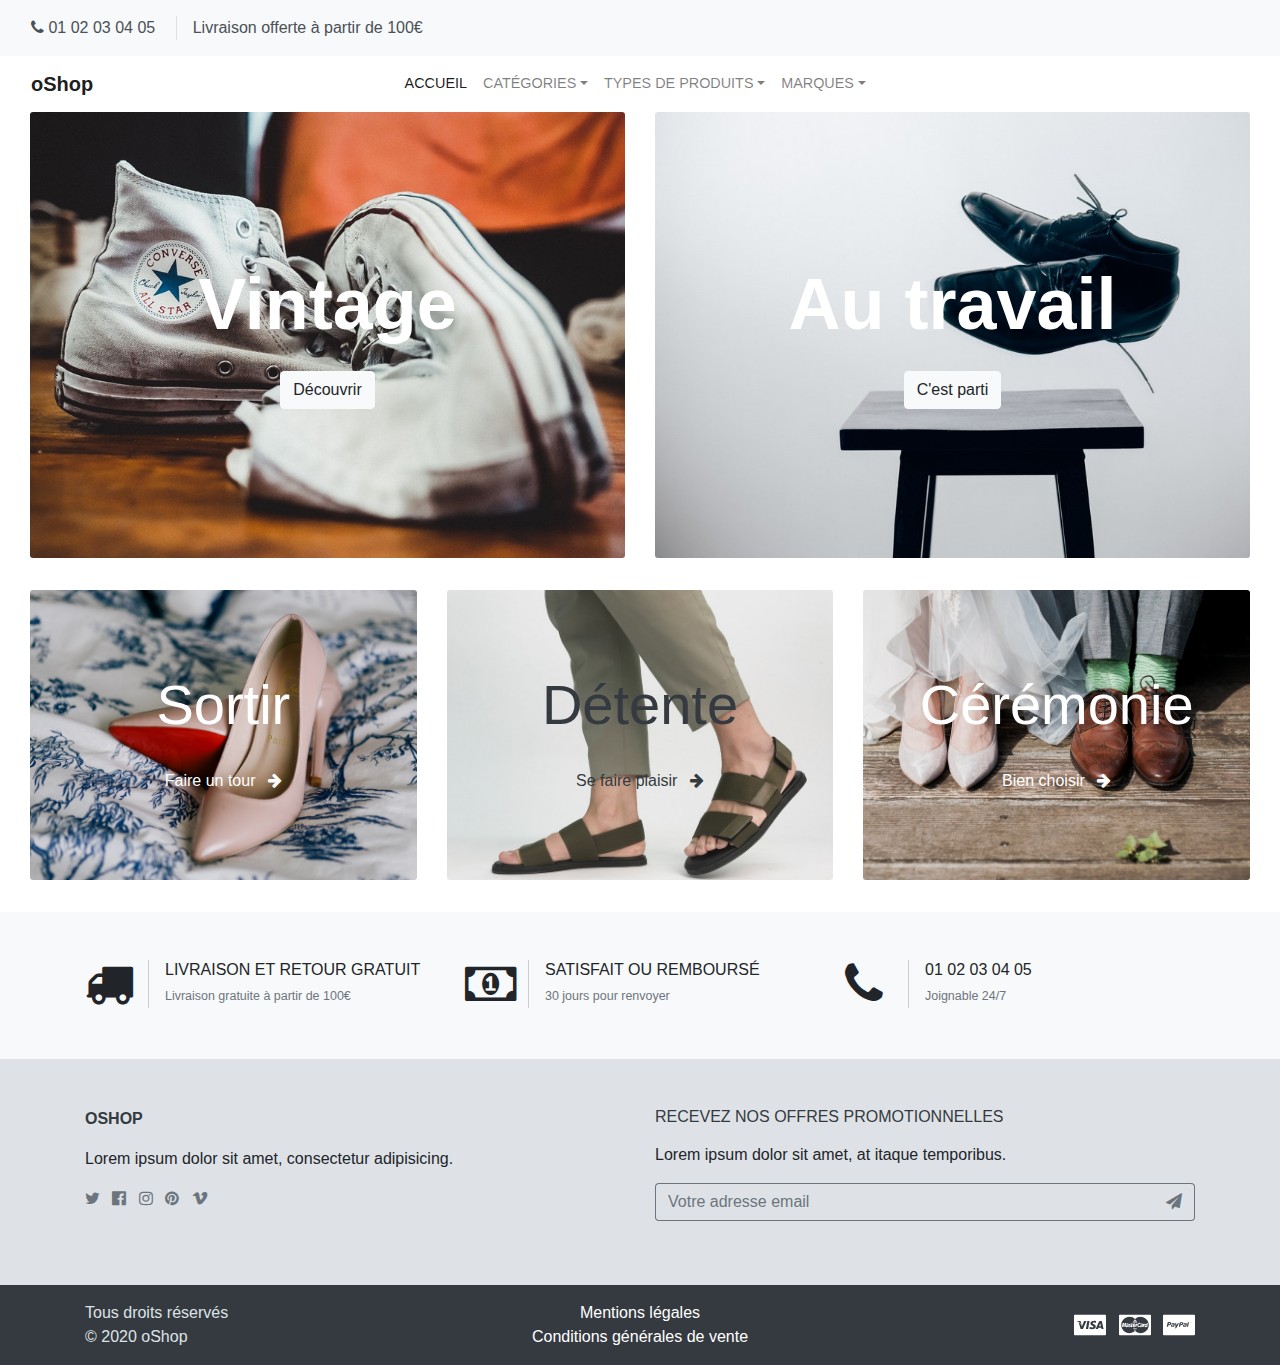
<file: docs/html-css/index.html>
<!DOCTYPE html>
<html lang="fr">

<head>
  <meta charset="UTF-8">
  <meta name="viewport" content="width=device-width, initial-scale=1, shrink-to-fit=no">
  <link rel="stylesheet" href="css/bootstrap.min.css">
  <link rel="stylesheet" href="css/font-awesome.min.css">
  <link rel="stylesheet" href="css/styles.css">
  <title>oShop</title>
</head>

<body>
  <header>
    <div class="top-bar">
      <div class="container-fluid">
        <div class="row d-flex align-items-center">
          <div class="col-sm-7 d-none d-sm-block">
            <ul class="list-inline mb-0">
              <li class="list-inline-item pr-3 mr-0">
                <i class="fa fa-phone"></i> 01 02 03 04 05
              </li>
              <li class="list-inline-item px-3 border-left d-none d-lg-inline-block">Livraison offerte à partir de 100€</li>
            </ul>
          </div>
        </div>
      </div>
    </div>

    <nav class="navbar navbar-expand-lg navbar-sticky navbar-airy navbar-light">
      <div class="container-fluid">
        <!-- Navbar Header  -->
        <a href="index.html" class="navbar-brand">oShop</a>
        <button type="button" data-toggle="collapse" data-target="#navbarCollapse" aria-controls="navbarCollapse"
          aria-expanded="false" aria-label="Toggle navigation" class="navbar-toggler navbar-toggler-right"><i class="fa fa-bars"></i></button>
        <!-- Navbar Collapse -->
        <div id="navbarCollapse" class="collapse navbar-collapse">
          <ul class="navbar-nav mx-auto">
            <li class="nav-item">
              <a href="index.html" class="nav-link active">Accueil</a>
            </li>
            <li class="nav-item">
              <div class="dropdown">
                <a class="nav-link dropdown-toggle" href="#" data-toggle="dropdown">Catégories</a>
                <div class="dropdown-menu" aria-labelledby="dropdownMenuLink">
                  <a class="dropdown-item" href="products_list.html">Au travail</a>
                  <a class="dropdown-item" href="products_list.html">Cérémonie</a>
                  <a class="dropdown-item" href="products_list.html">Détente</a>
                  <a class="dropdown-item" href="products_list.html">Piscine et bains</a>
                  <a class="dropdown-item" href="products_list.html">Sortir</a>
                  <a class="dropdown-item" href="products_list.html">Sport</a>
                  <a class="dropdown-item" href="products_list.html">Vintage</a>
                </div>
              </div>
            </li>
            <li class="nav-item">
              <div class="dropdown">
                <a class="nav-link dropdown-toggle" href="#" data-toggle="dropdown">Types de produits</a>
                <div class="dropdown-menu" aria-labelledby="dropdownMenuLink">
                  <a class="dropdown-item" href="products_list.html">Chaussons</a>
                  <a class="dropdown-item" href="products_list.html">Chaussures de sport</a>
                  <a class="dropdown-item" href="products_list.html">Chaussures de ville</a>
                  <a class="dropdown-item" href="products_list.html">Chaussures ouvertes</a>
                  <a class="dropdown-item" href="products_list.html">Pantoufles</a>
                  <a class="dropdown-item" href="products_list.html">Talons</a>
                </div>
              </div>
            </li>
            <li class="nav-item">
              <div class="dropdown">
                <a class="nav-link dropdown-toggle" href="#" data-toggle="dropdown">Marques</a>
                <div class="dropdown-menu" aria-labelledby="dropdownMenuLink">
                  <a class="dropdown-item" href="products_list.html">BOOTstrap</a>
                  <a class="dropdown-item" href="products_list.html">O'shoes</a>
                  <a class="dropdown-item" href="products_list.html">oCirage</a>
                  <a class="dropdown-item" href="products_list.html">oPompes</a>
                  <a class="dropdown-item" href="products_list.html">Pattes d'eph</a>
                  <a class="dropdown-item" href="products_list.html">PHPieds</a>
                </div>
              </div>
            </li>
          </ul>
        </div>
      </div>
    </nav>
  </header>

  <section>
    <div class="container-fluid">
      <div class="row mx-0">
        <div class="col-md-6">
          <div class="card border-0 text-white text-center"><img src="images/categ5.jpeg"
              alt="Card image" class="card-img">
            <div class="card-img-overlay d-flex align-items-center">
              <div class="w-100 py-3">
                <h2 class="display-3 font-weight-bold mb-4">Vintage</h2><a href="products_list.html" class="btn btn-light">Découvrir</a>
              </div>
            </div>
          </div>
        </div>
        <div class="col-md-6">
          <div class="card border-0 text-white text-center"><img src="images/categ2.jpeg"
              alt="Card image" class="card-img">
            <div class="card-img-overlay d-flex align-items-center">
              <div class="w-100 py-3">
                <h2 class="display-3 font-weight-bold mb-4">Au travail</h2><a href="products_list.html" class="btn btn-light">C'est parti</a>
              </div>
            </div>
          </div>
        </div>
      </div>
      <div class="row mx-0">
          
        <div class="col-lg-4">
          <div class="card border-0 text-center text-white"><img src="images/categ4.jpeg"
              alt="Card image" class="card-img">
            <div class="card-img-overlay d-flex align-items-center">
              <div class="w-100">
                <h2 class="display-4 mb-4">Sortir</h2><a href="products_list.html" class="btn btn-link text-white">Faire un tour
                  <i class="fa-arrow-right fa ml-2"></i></a>
              </div>
            </div>
          </div>
        </div>
        <div class="col-lg-4">
            <div class="card border-0 text-center text-dark">
              <img src="images/categ1.jpeg"
                alt="Card image" class="card-img">
              <div class="card-img-overlay d-flex align-items-center">
                <div class="w-100">
                  <h2 class="display-4 mb-4">Détente</h2>
                  <a href="products_list.html" class="btn btn-link text-dark">Se faire plaisir
                    <i class="fa-arrow-right fa ml-2"></i>
                  </a>
                </div>
              </div>
            </div>
          </div>
        <div class="col-lg-4">
          <div class="card border-0 text-center text-white"><img src="images/categ3.jpeg"
              alt="Card image" class="card-img">
            <div class="card-img-overlay d-flex align-items-center">
              <div class="w-100">
                <h2 class="display-4 mb-4">Cérémonie</h2><a href="products_list.html" class="btn btn-link text-white">Bien choisir <i class="fa-arrow-right fa ml-2"></i></a>
              </div>
            </div>
          </div>
        </div>
        
      </div>
    </div>
  </section>

  <footer class="main-footer">
    <!-- Services block-->
    <div id="footer-services" class="py-5">
      <div class="container">
        <div class="row">
          <div class="col-lg-4 service-column">
            <i class="fa fa-truck"></i>
            <div class="service-text">
              <h6 class="text-uppercase">Livraison et retour gratuit</h6>
              <p class="text-muted font-weight-light text-sm mb-0">Livraison gratuite à partir de 100€</p>
            </div>
          </div>
          <div class="col-lg-4 service-column">
            <i class="fa fa-money"></i>
            <div class="service-text">
              <h6 class="text-uppercase">Satisfait ou remboursé</h6>
              <p class="text-muted font-weight-light text-sm mb-0">30 jours pour renvoyer</p>
            </div>
          </div>
          <div class="col-lg-4 service-column">
            <i class="fa fa-phone"></i>
            <div class="service-text">
              <h6 class="text-uppercase">01 02 03 04 05</h6>
              <p class="text-muted font-weight-light text-sm mb-0">Joignable 24/7</p>
            </div>
          </div>
        </div>
      </div>
    </div>
    <!-- Main block - menus, subscribe form-->
    <div id="footer-menu" class="py-5">
      <div class="container">
        <div class="row">
          <div class="col-lg-6 mb-5 mb-lg-0">
            <div class="font-weight-bold text-uppercase text-lg text-dark mb-3">oShop</div>
            <p>Lorem ipsum dolor sit amet, consectetur adipisicing.</p>
            <ul class="list-inline">
              <li class="list-inline-item">
                <a href="#" target="_blank" title="twitter" class="text-muted text-hover-primary">
                  <i class="fa fa-twitter">
                  </i>
                </a>
              </li>
              <li class="list-inline-item">
                <a href="#" target="_blank" title="facebook" class="text-muted text-hover-primary">
                  <i class="fa fa-facebook-official">
                  </i>
                </a>
              </li>
              <li class="list-inline-item">
                <a href="#" target="_blank" title="instagram" class="text-muted text-hover-primary">
                  <i class="fa fa-instagram">
                  </i>
                </a>
              </li>
              <li class="list-inline-item">
                <a href="#" target="_blank" title="pinterest" class="text-muted text-hover-primary">
                  <i class="fa fa-pinterest">
                  </i>
                </a>
              </li>
              <li class="list-inline-item">
                <a href="#" target="_blank" title="vimeo" class="text-muted text-hover-primary">
                  <i class="fa fa-vimeo">
                  </i>
                </a>
              </li>
            </ul>
          </div>
          <div class="col-lg-6">
            <h6 class="text-uppercase text-dark mb-3">Recevez nos offres promotionnelles</h6>
            <p class="mb-3"> Lorem ipsum dolor sit amet, at itaque temporibus.</p>
            <form action="#" id="newsletter-form">
              <div class="input-group mb-3">
                <input type="email" placeholder="Votre adresse email" class="form-control bg-transparent border-secondary border-right-0">
                <div class="input-group-append">
                  <button type="submit" class="btn btn-outline-secondary border-left-0"><i class="fa fa-paper-plane"></i></button>
                </div>
              </div>
            </form>
          </div>
        </div>
      </div>
    </div>
    <!-- Copyright section of the footer-->
    <div id="footer-copyright" class="py-3">
      <div class="container">
        <div class="row align-items-center">
          <div class="col-md-3 text-center text-md-left">
            <p class="mb-md-0">Tous droits réservés<br>© 2020 oShop</p>
          </div>
          <div class="col-md-6 text-center">
            <p class="mb-md-0"><a class="text-white" href="#">Mentions légales</a><br><a class="text-white" href="#">Conditions générales de vente</a></p>
          </div>
         
          <div class="col-md-3">
            <ul class="list-inline mb-0 mt-2 mt-md-0 text-center text-md-right">
              <li class="list-inline-item">
                <img src="images/visa.svg" alt="..." class="payment-icon">
              </li>
              <li class="list-inline-item">
                <img src="images/mastercard.svg" alt="..." class="payment-icon">
              </li>
              <li class="list-inline-item">
                <img src="images/paypal.svg" alt="..." class="payment-icon">
              </li>
            </ul>
          </div>
        </div>
      </div>
    </div>
  </footer>

  <!-- JS -->
  <script src="js/jquery.min.js"></script>
  <script src="js/popper.min.js"></script>
  <script src="js/bootstrap.min.js"></script>
  <script src="js/app.js"></script>
</body>

</html>
</file>
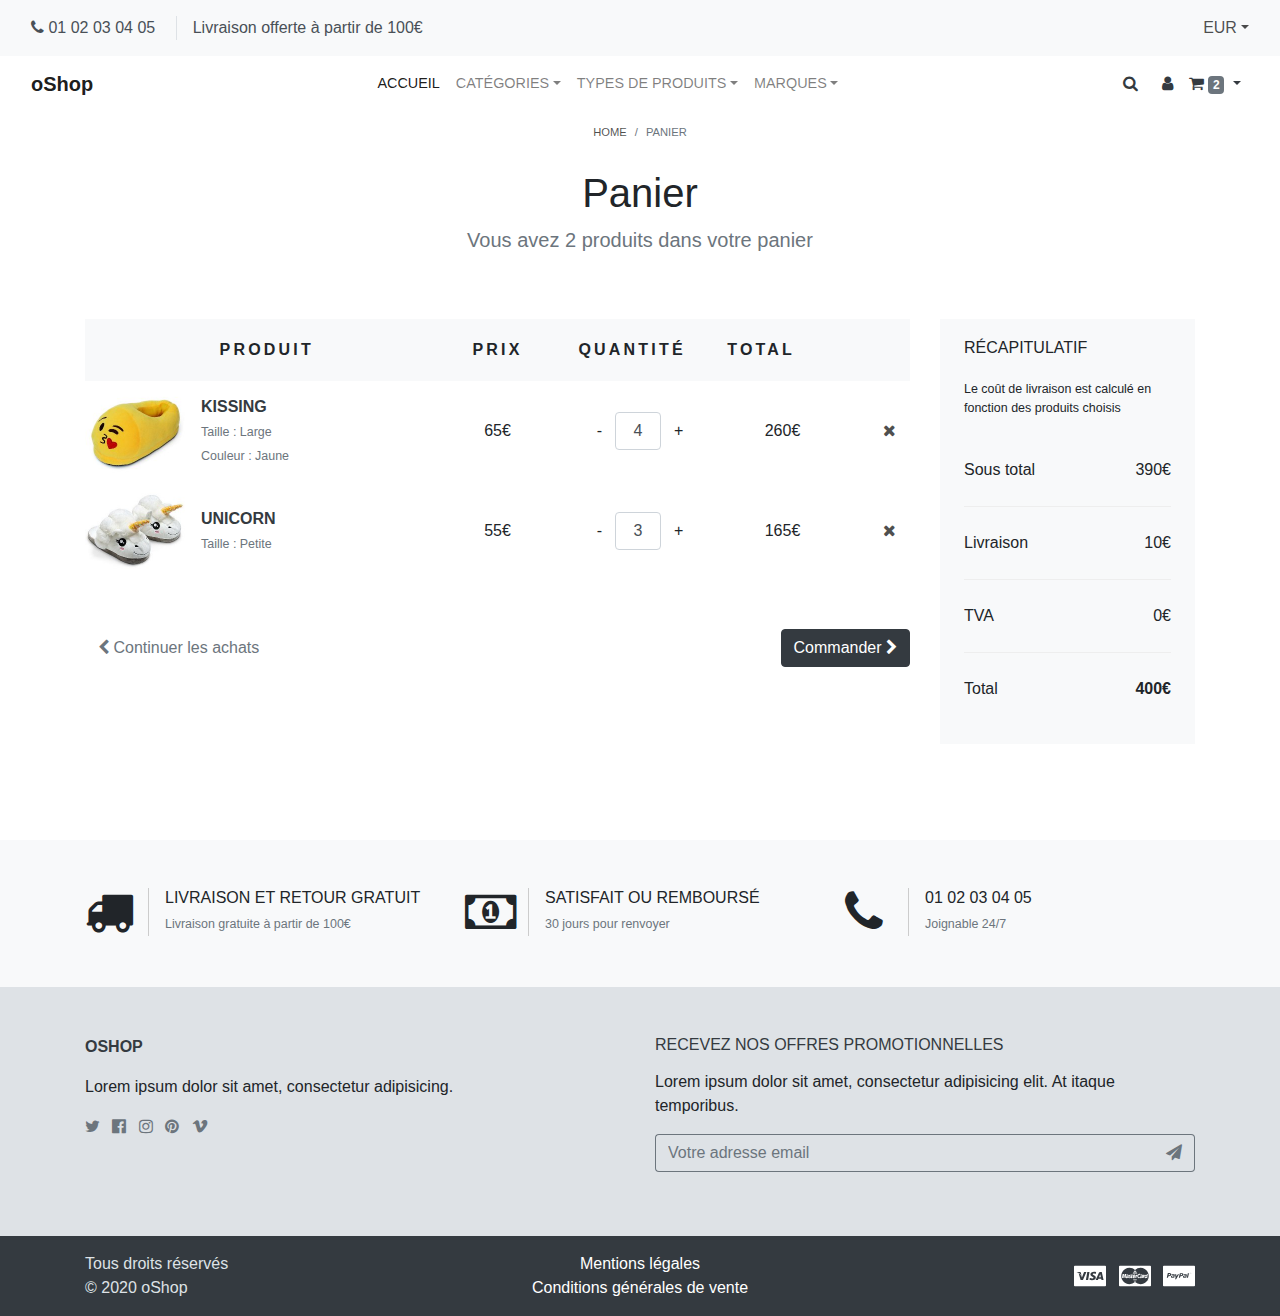
<file: docs/html-css/cart.html>
<!DOCTYPE html>
<html lang="fr">

<head>
  <meta charset="UTF-8">
  <meta name="viewport" content="width=device-width, initial-scale=1, shrink-to-fit=no">
  <link rel="stylesheet" href="css/bootstrap.min.css">
  <link rel="stylesheet" href="css/font-awesome.min.css">
  <link rel="stylesheet" href="css/styles.css">
  <title>oShop</title>
</head>

<body>
  <header>
    <div class="top-bar">
      <div class="container-fluid">
        <div class="row d-flex align-items-center">
          <div class="col-sm-7 d-none d-sm-block">
            <ul class="list-inline mb-0">
              <li class="list-inline-item pr-3 mr-0">
                <i class="fa fa-phone"></i> 01 02 03 04 05
              </li>
              <li class="list-inline-item px-3 border-left d-none d-lg-inline-block">Livraison offerte à partir de 100€</li>
            </ul>
          </div>
          <div class="col-sm-5 d-flex justify-content-end">
            <!-- Currency Dropdown-->
            <div class="dropdown pl-3 ml-0">
              <a id="currencyDropdown" href="#" data-toggle="dropdown" aria-haspopup="true" aria-expanded="false" class="dropdown-toggle topbar-link">EUR</a>
              <div aria-labelledby="currencyDropdown" class="dropdown-menu dropdown-menu-right">
                <a href="#" class="dropdown-item text-sm">USD</a>
                <a href="#" class="dropdown-item text-sm">GBP</a>
              </div>
            </div>
          </div>
        </div>
      </div>
    </div>

    <nav class="navbar navbar-cart navbar-expand-lg navbar-sticky navbar-airy navbar-light">
      <div class="container-fluid">
        <!-- Navbar Header  -->
        <a href="index.html" class="navbar-brand">oShop</a>
        <button type="button" data-toggle="collapse" data-target="#navbarCollapse" aria-controls="navbarCollapse"
          aria-expanded="false" aria-label="Toggle navigation" class="navbar-toggler navbar-toggler-right"><i class="fa fa-bars"></i></button>
        <!-- Navbar Collapse -->
        <div id="navbarCollapse" class="collapse navbar-collapse">
          <ul class="navbar-nav mx-auto">
            <li class="nav-item">
              <a href="index.html" class="nav-link active">Accueil</a>
            </li>
            <li class="nav-item">
              <div class="dropdown">
                <a class="nav-link dropdown-toggle" href="#" data-toggle="dropdown">Catégories</a>
                <div class="dropdown-menu" aria-labelledby="dropdownMenuLink">
                  <a class="dropdown-item" href="products_list.html">Au travail</a>
                  <a class="dropdown-item" href="products_list.html">Cérémonie</a>
                  <a class="dropdown-item" href="products_list.html">Détente</a>
                  <a class="dropdown-item" href="products_list.html">Piscine et bains</a>
                  <a class="dropdown-item" href="products_list.html">Sortir</a>
                  <a class="dropdown-item" href="products_list.html">Sport</a>
                  <a class="dropdown-item" href="products_list.html">Vintage</a>
                </div>
              </div>
            </li>
            <li class="nav-item">
              <div class="dropdown">
                <a class="nav-link dropdown-toggle" href="#" data-toggle="dropdown">Types de produits</a>
                <div class="dropdown-menu" aria-labelledby="dropdownMenuLink">
                  <a class="dropdown-item" href="products_list.html">Chaussons</a>
                  <a class="dropdown-item" href="products_list.html">Chaussures de sport</a>
                  <a class="dropdown-item" href="products_list.html">Chaussures de ville</a>
                  <a class="dropdown-item" href="products_list.html">Chaussures ouvertes</a>
                  <a class="dropdown-item" href="products_list.html">Pantoufles</a>
                  <a class="dropdown-item" href="products_list.html">Talons</a>
                </div>
              </div>
            </li>
            <li class="nav-item">
              <div class="dropdown">
                <a class="nav-link dropdown-toggle" href="#" data-toggle="dropdown">Marques</a>
                <div class="dropdown-menu" aria-labelledby="dropdownMenuLink">
                  <a class="dropdown-item" href="products_list.html">BOOTstrap</a>
                  <a class="dropdown-item" href="products_list.html">O'shoes</a>
                  <a class="dropdown-item" href="products_list.html">oCirage</a>
                  <a class="dropdown-item" href="products_list.html">oPompes</a>
                  <a class="dropdown-item" href="products_list.html">Pattes d'eph</a>
                  <a class="dropdown-item" href="products_list.html">PHPieds</a>
                </div>
              </div>
            </li>
          </ul>
          <div class="d-flex align-items-center justify-content-between justify-content-lg-end mt-1 mb-2 my-lg-0">
            <!-- Search Button-->
            <div class="nav-item navbar-icon-link">
              <a href="#" class="navbar-icon-link"><i class="fa fa-search"></i></a>
            </div>
            <!-- User Not Logged - link to login page-->
            <div class="nav-item">
              <a href="#" class="navbar-icon-link"><i class="fa fa-user"></i></a>
            </div>
            <!-- Cart Dropdown-->
            <div class="nav-item dropdown">
              <a href="cart.html" class="navbar-icon-link d-lg-none">
                  <span class="badge badge-secondary">New</span>
              </a>
              <div class="d-none d-lg-block">
                <a id="cartdetails" data-toggle="dropdown" aria-haspopup="true"
                aria-expanded="false" href="cart.html" class="navbar-icon-link dropdown-toggle">
                <i class="fa fa-shopping-cart"></i>
                <span class="badge badge-secondary">2</span>
                </a>
                <div aria-labelledby="cartdetails" class="dropdown-menu dropdown-menu-right p-4">
                  <div class="navbar-cart-product-wrapper">
                    <!-- cart item-->
                    <div class="navbar-cart-product">
                        
                        <div class="w-100">
                          
                          <div> <a href="detail.html" class="navbar-cart-product-link">Retro socks</a><small
                              class="d-block text-muted">Quantité : 1 </small><strong class="d-block text-sm">45 €
                            </strong></div>
                      </div>
                    </div>
                    <div class="navbar-cart-product">
                        
                        <div class="w-100">
                          
                          <div> <a href="detail.html" class="navbar-cart-product-link">Dillinger</a><small
                              class="d-block text-muted">Quantité : 1 </small><strong class="d-block text-sm">30 €
                            </strong></div>
                      </div>
                    </div>
                    
                    <!-- total price-->
                    <div class="navbar-cart-total"><span class="text-uppercase text-muted">Total</span><strong class="text-uppercase">75 €</strong></div>
                    <!-- buttons-->
                    <div class="d-flex justify-content-between">
                      <a href="cart.html" class="btn btn-link text-dark mr-3">Voir le panier <i class="fa-arrow-right fa"></i></a>
                      <a href="#" class="btn btn-outline-dark">Commander</a>
                    </div>
                  </div>
                </div>
              </div>
            </div>
          </div>
        </div>
      </div>
    </nav>
  </header>
  <section class="hero">
      <div class="container">
        <!-- Breadcrumbs -->
        <ol class="breadcrumb justify-content-center">
          <li class="breadcrumb-item"><a href="index.html">Home</a></li>
          <li class="breadcrumb-item active">Panier</li>
        </ol>
        <!-- Hero Content-->
        <div class="hero-content pb-5 text-center">
          <h1 class="hero-heading">Panier</h1>
          <div class="row">   
            <div class="col-xl-8 offset-xl-2"><p class="lead text-muted">Vous avez 2 produits dans votre panier</p></div>
          </div>
        </div>
      </div>
    </section>
  <section>
      <div class="container">
        <div class="row mb-5"> 
          <div class="col-lg-9">
            <div class="cart">
              <div class="cart-wrapper">
                <div class="cart-header text-center">
                  <div class="row">
                    <div class="col-5">Produit</div>
                    <div class="col-2">Prix</div>
                    <div class="col-2">Quantité</div>
                    <div class="col-2">Total</div>
                    <div class="col-1"></div>
                  </div>
                </div>
                <div class="cart-body">
                  <!-- Product-->
                  <div class="cart-item">
                    <div class="row d-flex align-items-center text-center">
                      <div class="col-5">
                        <div class="d-flex align-items-center"><a href="detail.html"><img src="images/produits/1-kiss_tn.jpg" alt="..." class="cart-item-img"></a>
                          <div class="cart-title text-left"><a href="detail.html" class="text-uppercase text-dark"><strong>Kissing</strong></a><br><span class="text-muted text-sm">Taille : Large</span><br>
                            <span class="text-muted text-sm">Couleur : Jaune</span>
                          </div>
                        </div>
                      </div>
                      <div class="col-2">65€</div>
                      <div class="col-2">
                        <div class="d-flex align-items-center">
                          <div class="btn btn-items btn-items-decrease">-</div>
                          <input value="4" class="form-control text-center input-items" type="text">
                          <div class="btn btn-items btn-items-increase">+</div>
                        </div>
                      </div>
                      <div class="col-2 text-center">260€</div>
                      <div class="col-1 text-center"><a href="#" class="cart-remove"> <i class="fa fa-times"></i></a></div>
                    </div>
                  </div>
                  <!-- Product-->
                  <div class="cart-item">
                    <div class="row d-flex align-items-center text-center">
                      <div class="col-5">
                        <div class="d-flex align-items-center"><a href="detail.html"><img src="images/produits/13-unicorn_tn.jpg" alt="..." class="cart-item-img"></a>
                          <div class="cart-title text-left"><a href="detail.html" class="text-uppercase text-dark"><strong>Unicorn</strong></a><br><span class="text-muted text-sm">Taille : Petite</span>
                          </div>
                        </div>
                      </div>
                      <div class="col-2">55€</div>
                      <div class="col-2">
                        <div class="d-flex align-items-center">
                          <div class="btn btn-items btn-items-decrease">-</div>
                          <input value="3" class="form-control text-center input-items" type="text">
                          <div class="btn btn-items btn-items-increase">+</div>
                        </div>
                      </div>
                      <div class="col-2 text-center">165€</div>
                      <div class="col-1 text-center"><a href="#" class="cart-remove"> <i class="fa fa-times"></i></a></div>
                    </div>
                  </div>
                </div>
              </div>
            </div>
            <div class="my-5 d-flex justify-content-between flex-column flex-lg-row"><a href="products_list.html" class="btn btn-link text-muted"><i class="fa fa-chevron-left"></i> Continuer les achats</a><a href="checkout1.html" class="btn btn-dark">Commander <i class="fa fa-chevron-right"></i>                                                     </a></div>
          </div>
          <div class="col-lg-3">
            <div class="block mb-5">
              <div class="block-header">
                <h6 class="text-uppercase mb-0">Récapitulatif</h6>
              </div>
              <div class="block-body bg-light pt-1">
                <p class="text-sm">Le coût de livraison est calculé en fonction des produits choisis</p>
                <ul class="order-summary mb-0 list-unstyled">
                  <li class="order-summary-item"><span>Sous total</span><span>390€</span></li>
                  <li class="order-summary-item"><span>Livraison</span><span>10€</span></li>
                  <li class="order-summary-item"><span>TVA</span><span>0€</span></li>
                  <li class="order-summary-item border-0"><span>Total</span><strong class="order-summary-total">400€</strong></li>
                </ul>
              </div>
            </div>
          </div>
        </div>
      </div>
    </section>

  <footer class="main-footer">
    <!-- Services block-->
    <div id="footer-services" class="py-5">
      <div class="container">
        <div class="row">
          <div class="col-lg-4 service-column">
            <i class="fa fa-truck"></i>
            <div class="service-text">
              <h6 class="text-uppercase">Livraison et retour gratuit</h6>
              <p class="text-muted font-weight-light text-sm mb-0">Livraison gratuite à partir de 100€</p>
            </div>
          </div>
          <div class="col-lg-4 service-column">
            <i class="fa fa-money"></i>
            <div class="service-text">
              <h6 class="text-uppercase">Satisfait ou remboursé</h6>
              <p class="text-muted font-weight-light text-sm mb-0">30 jours pour renvoyer</p>
            </div>
          </div>
          <div class="col-lg-4 service-column">
            <i class="fa fa-phone"></i>
            <div class="service-text">
              <h6 class="text-uppercase">01 02 03 04 05</h6>
              <p class="text-muted font-weight-light text-sm mb-0">Joignable 24/7</p>
            </div>
          </div>
        </div>
      </div>
    </div>
    <!-- Main block - menus, subscribe form-->
    <div id="footer-menu" class="py-5">
      <div class="container">
        <div class="row">
          <div class="col-lg-6 mb-5 mb-lg-0">
            <div class="font-weight-bold text-uppercase text-lg text-dark mb-3">oShop</div>
            <p>Lorem ipsum dolor sit amet, consectetur adipisicing.</p>
            <ul class="list-inline">
              <li class="list-inline-item">
                <a href="#" target="_blank" title="twitter" class="text-muted text-hover-primary">
                  <i class="fa fa-twitter">
                  </i>
                </a>
              </li>
              <li class="list-inline-item">
                <a href="#" target="_blank" title="facebook" class="text-muted text-hover-primary">
                  <i class="fa fa-facebook-official">
                  </i>
                </a>
              </li>
              <li class="list-inline-item">
                <a href="#" target="_blank" title="instagram" class="text-muted text-hover-primary">
                  <i class="fa fa-instagram">
                  </i>
                </a>
              </li>
              <li class="list-inline-item">
                <a href="#" target="_blank" title="pinterest" class="text-muted text-hover-primary">
                  <i class="fa fa-pinterest">
                  </i>
                </a>
              </li>
              <li class="list-inline-item">
                <a href="#" target="_blank" title="vimeo" class="text-muted text-hover-primary">
                  <i class="fa fa-vimeo">
                  </i>
                </a>
              </li>
            </ul>
          </div>
          <div class="col-lg-6">
            <h6 class="text-uppercase text-dark mb-3">Recevez nos offres promotionnelles</h6>
            <p class="mb-3"> Lorem ipsum dolor sit amet, consectetur adipisicing elit. At itaque temporibus.</p>
            <form action="#" id="newsletter-form">
              <div class="input-group mb-3">
                <input type="email" placeholder="Votre adresse email" class="form-control bg-transparent border-secondary border-right-0">
                <div class="input-group-append">
                  <button type="submit" class="btn btn-outline-secondary border-left-0"><i class="fa fa-paper-plane"></i></button>
                </div>
              </div>
            </form>
          </div>
        </div>
      </div>
    </div>
    <!-- Copyright section of the footer-->
    <div id="footer-copyright" class="py-3">
      <div class="container">
        <div class="row align-items-center">
          <div class="col-md-3 text-center text-md-left">
            <p class="mb-md-0">Tous droits réservés<br>© 2020 oShop</p>
          </div>
          <div class="col-md-6 text-center">
            <p class="mb-md-0"><a class="text-white" href="#">Mentions légales</a><br><a class="text-white" href="#">Conditions générales de vente</a></p>
          </div>
        
          <div class="col-md-3">
            <ul class="list-inline mb-0 mt-2 mt-md-0 text-center text-md-right">
              <li class="list-inline-item">
                <img src="images/visa.svg" alt="..." class="payment-icon">
              </li>
              <li class="list-inline-item">
                <img src="images/mastercard.svg" alt="..." class="payment-icon">
              </li>
              <li class="list-inline-item">
                <img src="images/paypal.svg" alt="..." class="payment-icon">
              </li>
            </ul>
          </div>
        </div>
      </div>
    </div>
  </footer>

  <!-- JS -->
  <script src="js/jquery.min.js"></script>
  <script src="js/popper.min.js"></script>
  <script src="js/bootstrap.min.js"></script>
  <script src="js/app.js"></script>
</body>

</html>
</file>
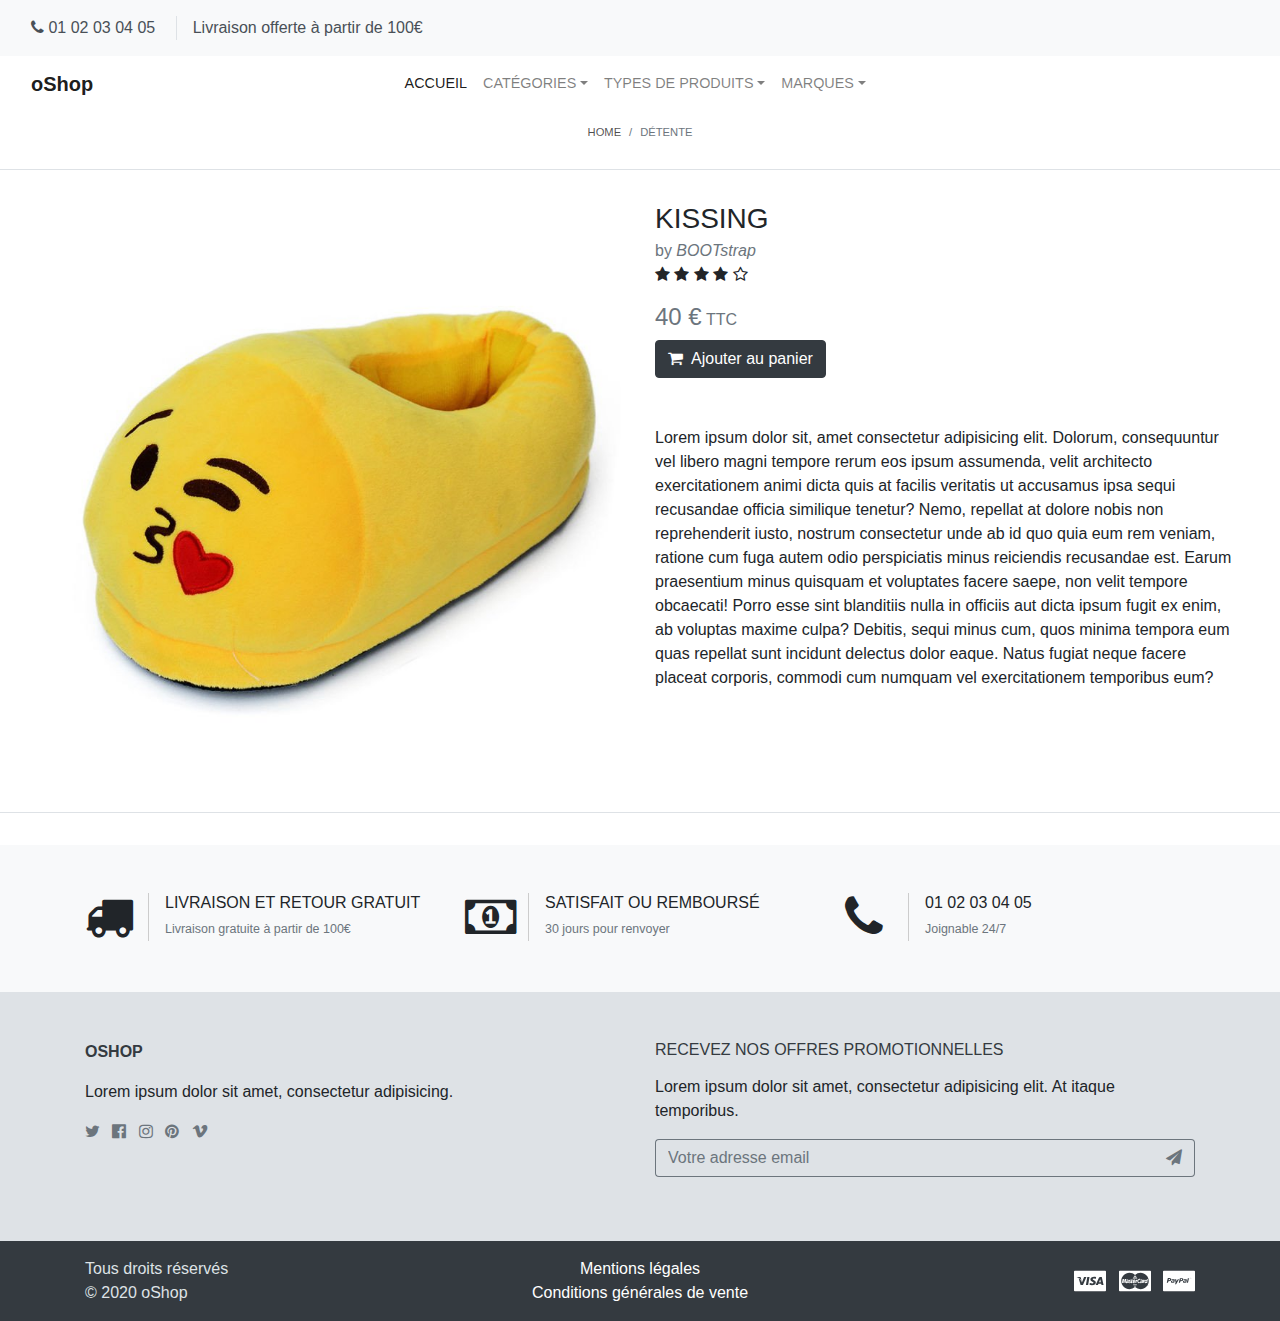
<file: docs/html-css/product.html>
<!DOCTYPE html>
<html lang="fr">

<head>
  <meta charset="UTF-8">
  <meta name="viewport" content="width=device-width, initial-scale=1, shrink-to-fit=no">
  <link rel="stylesheet" href="css/bootstrap.min.css">
  <link rel="stylesheet" href="css/font-awesome.min.css">
  <link rel="stylesheet" href="css/styles.css">
  <title>oShop</title>
</head>

<body>
  <header>
    <div class="top-bar">
      <div class="container-fluid">
        <div class="row d-flex align-items-center">
          <div class="col-sm-7 d-none d-sm-block">
            <ul class="list-inline mb-0">
              <li class="list-inline-item pr-3 mr-0">
                <i class="fa fa-phone"></i> 01 02 03 04 05
              </li>
              <li class="list-inline-item px-3 border-left d-none d-lg-inline-block">Livraison offerte à partir de 100€</li>
            </ul>
          </div>
        </div>
      </div>
    </div>

    <nav class="navbar navbar-expand-lg navbar-sticky navbar-airy navbar-light">
      <div class="container-fluid">
        <!-- Navbar Header  -->
        <a href="index.html" class="navbar-brand">oShop</a>
        <button type="button" data-toggle="collapse" data-target="#navbarCollapse" aria-controls="navbarCollapse"
          aria-expanded="false" aria-label="Toggle navigation" class="navbar-toggler navbar-toggler-right"><i class="fa fa-bars"></i></button>
        <!-- Navbar Collapse -->
        <div id="navbarCollapse" class="collapse navbar-collapse">
          <ul class="navbar-nav mx-auto">
            <li class="nav-item">
              <a href="index.html" class="nav-link active">Accueil</a>
            </li>
            <li class="nav-item">
              <div class="dropdown">
                <a class="nav-link dropdown-toggle" href="#" data-toggle="dropdown">Catégories</a>
                <div class="dropdown-menu" aria-labelledby="dropdownMenuLink">
                  <a class="dropdown-item" href="products_list.html">Au travail</a>
                  <a class="dropdown-item" href="products_list.html">Cérémonie</a>
                  <a class="dropdown-item" href="products_list.html">Détente</a>
                  <a class="dropdown-item" href="products_list.html">Piscine et bains</a>
                  <a class="dropdown-item" href="products_list.html">Sortir</a>
                  <a class="dropdown-item" href="products_list.html">Sport</a>
                  <a class="dropdown-item" href="products_list.html">Vintage</a>
                </div>
              </div>
            </li>
            <li class="nav-item">
              <div class="dropdown">
                <a class="nav-link dropdown-toggle" href="#" data-toggle="dropdown">Types de produits</a>
                <div class="dropdown-menu" aria-labelledby="dropdownMenuLink">
                  <a class="dropdown-item" href="products_list.html">Chaussons</a>
                  <a class="dropdown-item" href="products_list.html">Chaussures de sport</a>
                  <a class="dropdown-item" href="products_list.html">Chaussures de ville</a>
                  <a class="dropdown-item" href="products_list.html">Chaussures ouvertes</a>
                  <a class="dropdown-item" href="products_list.html">Pantoufles</a>
                  <a class="dropdown-item" href="products_list.html">Talons</a>
                </div>
              </div>
            </li>
            <li class="nav-item">
              <div class="dropdown">
                <a class="nav-link dropdown-toggle" href="#" data-toggle="dropdown">Marques</a>
                <div class="dropdown-menu" aria-labelledby="dropdownMenuLink">
                  <a class="dropdown-item" href="products_list.html">BOOTstrap</a>
                  <a class="dropdown-item" href="products_list.html">O'shoes</a>
                  <a class="dropdown-item" href="products_list.html">oCirage</a>
                  <a class="dropdown-item" href="products_list.html">oPompes</a>
                  <a class="dropdown-item" href="products_list.html">Pattes d'eph</a>
                  <a class="dropdown-item" href="products_list.html">PHPieds</a>
                </div>
              </div>
            </li>
          </ul>
        </div>
      </div>
    </nav>
  </header>

  <section class="hero">
    <div class="container">
      <!-- Breadcrumbs -->
      <ol class="breadcrumb justify-content-center">
        <li class="breadcrumb-item"><a href="index.html">Home</a></li>
        <li class="breadcrumb-item active">Détente</li>
      </ol>
    </div>
  </section>

  <section class="products-grid">
    <div class="container-fluid">

      <div class="row">
        <!-- product-->
        <div class="col-lg-6 col-sm-12">
          <div class="product-image">
            <a href="detail.html" class="product-hover-overlay-link">
              <img src="images/produits/1-kiss.jpg" alt="product" class="img-fluid">
            </a>
          </div>
        </div>
        <div class="col-lg-6 col-sm-12">
          <div class="mb-3">
            <h3 class="h3 text-uppercase mb-1">Kissing</h3>
            <div class="text-muted">by <em>BOOTstrap</em></div>
            <div>
              <i class="fa fa-star"></i>
              <i class="fa fa-star"></i>
              <i class="fa fa-star"></i>
              <i class="fa fa-star"></i>
              <i class="fa fa-star-o"></i>
            </div>
          </div>
          <div class="my-2">
            <div class="text-muted"><span class="h4">40 €</span> TTC</div>
          </div>
          <div class="product-action-buttons">
            <form action="cart.html" method="post">
              <input type="hidden" name="product_id" value="1">
              <button class="btn btn-dark btn-buy"><i class="fa fa-shopping-cart"></i><span class="btn-buy-label ml-2">Ajouter au panier</span></button>
            </form>
          </div>
          <div class="mt-5">
            <p>
              Lorem ipsum dolor sit, amet consectetur adipisicing elit. Dolorum, consequuntur vel libero magni tempore rerum eos ipsum assumenda, velit architecto exercitationem animi dicta quis at facilis veritatis ut accusamus ipsa sequi recusandae officia similique tenetur? Nemo, repellat at dolore nobis non reprehenderit iusto, nostrum consectetur unde ab id quo quia eum rem veniam, ratione cum fuga autem odio perspiciatis minus reiciendis recusandae est. Earum praesentium minus quisquam et voluptates facere saepe, non velit tempore obcaecati! Porro esse sint blanditiis nulla in officiis aut dicta ipsum fugit ex enim, ab voluptas maxime culpa? Debitis, sequi minus cum, quos minima tempora eum quas repellat sunt incidunt delectus dolor eaque. Natus fugiat neque facere placeat corporis, commodi cum numquam vel exercitationem temporibus eum?
            </p>
          </div>
        </div>
        <!-- /product-->
      </div>
      
    </div>
  </section>

  <footer class="main-footer">
    <!-- Services block-->
    <div id="footer-services" class="py-5">
      <div class="container">
        <div class="row">
          <div class="col-lg-4 service-column">
            <i class="fa fa-truck"></i>
            <div class="service-text">
              <h6 class="text-uppercase">Livraison et retour gratuit</h6>
              <p class="text-muted font-weight-light text-sm mb-0">Livraison gratuite à partir de 100€</p>
            </div>
          </div>
          <div class="col-lg-4 service-column">
            <i class="fa fa-money"></i>
            <div class="service-text">
              <h6 class="text-uppercase">Satisfait ou remboursé</h6>
              <p class="text-muted font-weight-light text-sm mb-0">30 jours pour renvoyer</p>
            </div>
          </div>
          <div class="col-lg-4 service-column">
            <i class="fa fa-phone"></i>
            <div class="service-text">
              <h6 class="text-uppercase">01 02 03 04 05</h6>
              <p class="text-muted font-weight-light text-sm mb-0">Joignable 24/7</p>
            </div>
          </div>
        </div>
      </div>
    </div>
    <!-- Main block - menus, subscribe form-->
    <div id="footer-menu" class="py-5">
      <div class="container">
        <div class="row">
          <div class="col-lg-6 mb-5 mb-lg-0">
            <div class="font-weight-bold text-uppercase text-lg text-dark mb-3">oShop</div>
            <p>Lorem ipsum dolor sit amet, consectetur adipisicing.</p>
            <ul class="list-inline">
              <li class="list-inline-item">
                <a href="#" target="_blank" title="twitter" class="text-muted text-hover-primary">
                  <i class="fa fa-twitter">
                  </i>
                </a>
              </li>
              <li class="list-inline-item">
                <a href="#" target="_blank" title="facebook" class="text-muted text-hover-primary">
                  <i class="fa fa-facebook-official">
                  </i>
                </a>
              </li>
              <li class="list-inline-item">
                <a href="#" target="_blank" title="instagram" class="text-muted text-hover-primary">
                  <i class="fa fa-instagram">
                  </i>
                </a>
              </li>
              <li class="list-inline-item">
                <a href="#" target="_blank" title="pinterest" class="text-muted text-hover-primary">
                  <i class="fa fa-pinterest">
                  </i>
                </a>
              </li>
              <li class="list-inline-item">
                <a href="#" target="_blank" title="vimeo" class="text-muted text-hover-primary">
                  <i class="fa fa-vimeo">
                  </i>
                </a>
              </li>
            </ul>
          </div>
          <div class="col-lg-6">
            <h6 class="text-uppercase text-dark mb-3">Recevez nos offres promotionnelles</h6>
            <p class="mb-3"> Lorem ipsum dolor sit amet, consectetur adipisicing elit. At itaque temporibus.</p>
            <form action="#" id="newsletter-form">
              <div class="input-group mb-3">
                <input type="email" placeholder="Votre adresse email" class="form-control bg-transparent border-secondary border-right-0">
                <div class="input-group-append">
                  <button type="submit" class="btn btn-outline-secondary border-left-0"><i class="fa fa-paper-plane"></i></button>
                </div>
              </div>
            </form>
          </div>
        </div>
      </div>
    </div>
    <!-- Copyright section of the footer-->
    <div id="footer-copyright" class="py-3">
      <div class="container">
        <div class="row align-items-center">
          <div class="col-md-3 text-center text-md-left">
            <p class="mb-md-0">Tous droits réservés<br>© 2020 oShop</p>
          </div>
          <div class="col-md-6 text-center">
            <p class="mb-md-0"><a class="text-white" href="#">Mentions légales</a><br><a class="text-white" href="#">Conditions générales de vente</a></p>
          </div>
        
          <div class="col-md-3">
            <ul class="list-inline mb-0 mt-2 mt-md-0 text-center text-md-right">
              <li class="list-inline-item">
                <img src="images/visa.svg" alt="..." class="payment-icon">
              </li>
              <li class="list-inline-item">
                <img src="images/mastercard.svg" alt="..." class="payment-icon">
              </li>
              <li class="list-inline-item">
                <img src="images/paypal.svg" alt="..." class="payment-icon">
              </li>
            </ul>
          </div>
        </div>
      </div>
    </div>
  </footer>

  <!-- JS -->
  <script src="js/jquery.min.js"></script>
  <script src="js/popper.min.js"></script>
  <script src="js/bootstrap.min.js"></script>
  <script src="js/app.js"></script>
</body>

</html>
</file>
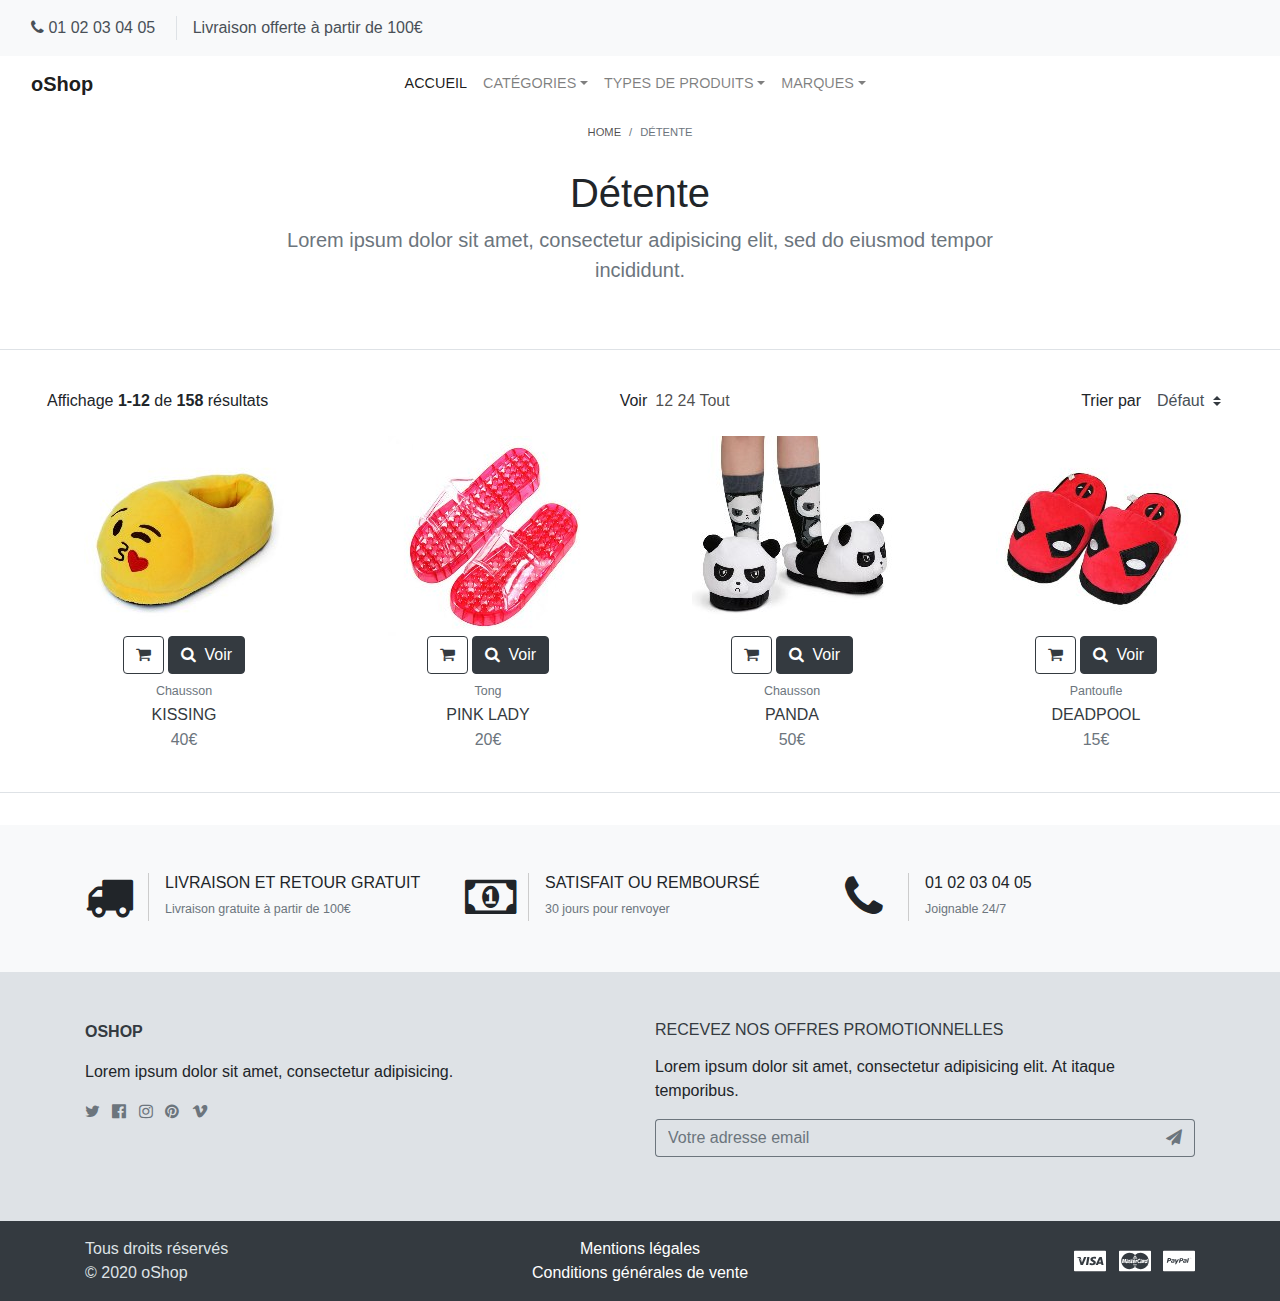
<file: docs/html-css/products_list.html>
<!DOCTYPE html>
<html lang="fr">

<head>
  <meta charset="UTF-8">
  <meta name="viewport" content="width=device-width, initial-scale=1, shrink-to-fit=no">
  <link rel="stylesheet" href="css/bootstrap.min.css">
  <link rel="stylesheet" href="css/font-awesome.min.css">
  <link rel="stylesheet" href="css/styles.css">
  <title>oShop</title>
</head>

<body>
  <header>
    <div class="top-bar">
      <div class="container-fluid">
        <div class="row d-flex align-items-center">
          <div class="col-sm-7 d-none d-sm-block">
            <ul class="list-inline mb-0">
              <li class="list-inline-item pr-3 mr-0">
                <i class="fa fa-phone"></i> 01 02 03 04 05
              </li>
              <li class="list-inline-item px-3 border-left d-none d-lg-inline-block">Livraison offerte à partir de 100€</li>
            </ul>
          </div>
        </div>
      </div>
    </div>

    <nav class="navbar navbar-expand-lg navbar-sticky navbar-airy navbar-light">
      <div class="container-fluid">
        <!-- Navbar Header  -->
        <a href="index.html" class="navbar-brand">oShop</a>
        <button type="button" data-toggle="collapse" data-target="#navbarCollapse" aria-controls="navbarCollapse"
          aria-expanded="false" aria-label="Toggle navigation" class="navbar-toggler navbar-toggler-right"><i class="fa fa-bars"></i></button>
        <!-- Navbar Collapse -->
        <div id="navbarCollapse" class="collapse navbar-collapse">
          <ul class="navbar-nav mx-auto">
            <li class="nav-item">
              <a href="index.html" class="nav-link active">Accueil</a>
            </li>
            <li class="nav-item">
              <div class="dropdown">
                <a class="nav-link dropdown-toggle" href="#" data-toggle="dropdown">Catégories</a>
                <div class="dropdown-menu" aria-labelledby="dropdownMenuLink">
                  <a class="dropdown-item" href="products_list.html">Au travail</a>
                  <a class="dropdown-item active" href="products_list.html">Cérémonie</a>
                  <a class="dropdown-item" href="products_list.html">Détente</a>
                  <a class="dropdown-item" href="products_list.html">Piscine et bains</a>
                  <a class="dropdown-item" href="products_list.html">Sortir</a>
                  <a class="dropdown-item" href="products_list.html">Sport</a>
                  <a class="dropdown-item" href="products_list.html">Vintage</a>
                </div>
              </div>
            </li>
            <li class="nav-item">
              <div class="dropdown">
                <a class="nav-link dropdown-toggle" href="#" data-toggle="dropdown">Types de produits</a>
                <div class="dropdown-menu" aria-labelledby="dropdownMenuLink">
                  <a class="dropdown-item" href="products_list.html">Chaussons</a>
                  <a class="dropdown-item" href="products_list.html">Chaussures de sport</a>
                  <a class="dropdown-item" href="products_list.html">Chaussures de ville</a>
                  <a class="dropdown-item" href="products_list.html">Chaussures ouvertes</a>
                  <a class="dropdown-item" href="products_list.html">Pantoufles</a>
                  <a class="dropdown-item" href="products_list.html">Talons</a>
                </div>
              </div>
            </li>
            <li class="nav-item">
              <div class="dropdown">
                <a class="nav-link dropdown-toggle" href="#" data-toggle="dropdown">Marques</a>
                <div class="dropdown-menu" aria-labelledby="dropdownMenuLink">
                  <a class="dropdown-item" href="products_list.html">BOOTstrap</a>
                  <a class="dropdown-item" href="products_list.html">O'shoes</a>
                  <a class="dropdown-item" href="products_list.html">oCirage</a>
                  <a class="dropdown-item" href="products_list.html">oPompes</a>
                  <a class="dropdown-item" href="products_list.html">Pattes d'eph</a>
                  <a class="dropdown-item" href="products_list.html">PHPieds</a>
                </div>
              </div>
            </li>
          </ul>
        </div>
      </div>
    </nav>
  </header>

  <section class="hero">
    <div class="container">
      <!-- Breadcrumbs -->
      <ol class="breadcrumb justify-content-center">
        <li class="breadcrumb-item"><a href="index.html">Home</a></li>
        <li class="breadcrumb-item active">Détente</li>
      </ol>
      <!-- Hero Content-->
      <div class="hero-content pb-5 text-center">
        <h1 class="hero-heading">Détente</h1>
        <div class="row">
          <div class="col-xl-8 offset-xl-2">
            <p class="lead text-muted">Lorem ipsum dolor sit amet, consectetur adipisicing elit, sed do eiusmod tempor
              incididunt.</p>
          </div>
        </div>
      </div>
    </div>
  </section>

  <section class="products-grid">
    <div class="container-fluid">

      <header class="product-grid-header d-flex align-items-center justify-content-between">
        <div class="mr-3 mb-3">
          Affichage <strong>1-12 </strong>de <strong>158 </strong>résultats
        </div>
        <div class="mr-3 mb-3"><span class="mr-2">Voir</span><a href="#" class="product-grid-header-show active">12 </a><a
            href="#" class="product-grid-header-show ">24 </a><a href="#" class="product-grid-header-show ">Tout </a>
        </div>
        <div class="mb-3 d-flex align-items-center"><span class="d-inline-block mr-1">Trier par</span>
          <select class="custom-select w-auto border-0">
            <option value="orderby_0">Défaut</option>
            <option value="orderby_1">Nom</option>
            <option value="orderby_2">Note</option>
            <option value="orderby_3">Prix</option>
          </select>
        </div>
      </header>
      <div class="row">
        <!-- product-->
        <div class="product col-xl-3 col-lg-4 col-sm-6">
          <div class="product-image">
            <a href="product.html" class="product-hover-overlay-link">
              <img src="images/produits/1-kiss_tn.jpg" alt="product" class="img-fluid">
            </a>
          </div>
          <div class="product-action-buttons">
            <a href="#" class="btn btn-outline-dark btn-product-left"><i class="fa fa-shopping-cart"></i></a>
            <a href="product.html" class="btn btn-dark btn-buy"><i class="fa-search fa"></i><span class="btn-buy-label ml-2">Voir</span></a>
          </div>
          <div class="py-2">
            <p class="text-muted text-sm mb-1">Chausson</p>
            <h3 class="h6 text-uppercase mb-1"><a href="product.html" class="text-dark">Kissing</a></h3><span class="text-muted">40€</span>
          </div>
        </div>
        <!-- /product-->
        <!-- product-->
        <div class="product col-xl-3 col-lg-4 col-sm-6">
            <div class="product-image">
              <a href="product.html" class="product-hover-overlay-link">
                <img src="images/produits/2-rose_tn.jpg" alt="product" class="img-fluid">
              </a>
            </div>
            <div class="product-action-buttons">
              <a href="#" class="btn btn-outline-dark btn-product-left"><i class="fa fa-shopping-cart"></i></a>
              <a href="product.html" class="btn btn-dark btn-buy"><i class="fa-search fa"></i><span class="btn-buy-label ml-2">Voir</span></a>
            </div>
            <div class="py-2">
              <p class="text-muted text-sm mb-1">Tong</p>
              <h3 class="h6 text-uppercase mb-1"><a href="product.html" class="text-dark">Pink lady</a></h3><span class="text-muted">20€</span>
            </div>
          </div>
          <!-- /product-->
          <!-- product-->
        <div class="product col-xl-3 col-lg-4 col-sm-6">
            <div class="product-image">
              <a href="product.html" class="product-hover-overlay-link">
                <img src="images/produits/3-panda_tn.jpg" alt="product" class="img-fluid">
              </a>
            </div>
            <div class="product-action-buttons">
              <a href="#" class="btn btn-outline-dark btn-product-left"><i class="fa fa-shopping-cart"></i></a>
              <a href="product.html" class="btn btn-dark btn-buy"><i class="fa-search fa"></i><span class="btn-buy-label ml-2">Voir</span></a>
            </div>
            <div class="py-2">
              <p class="text-muted text-sm mb-1">Chausson</p>
              <h3 class="h6 text-uppercase mb-1"><a href="product.html" class="text-dark">Panda</a></h3><span class="text-muted">50€</span>
            </div>
          </div>
          <!-- /product-->
          <!-- product-->
        <div class="product col-xl-3 col-lg-4 col-sm-6">
            <div class="product-image">
              <a href="product.html" class="product-hover-overlay-link">
                <img src="images/produits/20-deadpool_tn.jpg" alt="product" class="img-fluid">
              </a>
            </div>
            <div class="product-action-buttons">
              <a href="#" class="btn btn-outline-dark btn-product-left"><i class="fa fa-shopping-cart"></i></a>
              <a href="product.html" class="btn btn-dark btn-buy"><i class="fa-search fa"></i><span class="btn-buy-label ml-2">Voir</span></a>
            </div>
            <div class="py-2">
              <p class="text-muted text-sm mb-1">Pantoufle</p>
              <h3 class="h6 text-uppercase mb-1"><a href="product.html" class="text-dark">Deadpool</a></h3><span class="text-muted">15€</span>
            </div>
          </div>
          <!-- /product-->

      </div>
      
    </div>
  </section>

  <footer class="main-footer">
    <!-- Services block-->
    <div id="footer-services" class="py-5">
      <div class="container">
        <div class="row">
          <div class="col-lg-4 service-column">
            <i class="fa fa-truck"></i>
            <div class="service-text">
              <h6 class="text-uppercase">Livraison et retour gratuit</h6>
              <p class="text-muted font-weight-light text-sm mb-0">Livraison gratuite à partir de 100€</p>
            </div>
          </div>
          <div class="col-lg-4 service-column">
            <i class="fa fa-money"></i>
            <div class="service-text">
              <h6 class="text-uppercase">Satisfait ou remboursé</h6>
              <p class="text-muted font-weight-light text-sm mb-0">30 jours pour renvoyer</p>
            </div>
          </div>
          <div class="col-lg-4 service-column">
            <i class="fa fa-phone"></i>
            <div class="service-text">
              <h6 class="text-uppercase">01 02 03 04 05</h6>
              <p class="text-muted font-weight-light text-sm mb-0">Joignable 24/7</p>
            </div>
          </div>
        </div>
      </div>
    </div>
    <!-- Main block - menus, subscribe form-->
    <div id="footer-menu" class="py-5">
      <div class="container">
        <div class="row">
          <div class="col-lg-6 mb-5 mb-lg-0">
            <div class="font-weight-bold text-uppercase text-lg text-dark mb-3">oShop</div>
            <p>Lorem ipsum dolor sit amet, consectetur adipisicing.</p>
            <ul class="list-inline">
              <li class="list-inline-item">
                <a href="#" target="_blank" title="twitter" class="text-muted text-hover-primary">
                  <i class="fa fa-twitter">
                  </i>
                </a>
              </li>
              <li class="list-inline-item">
                <a href="#" target="_blank" title="facebook" class="text-muted text-hover-primary">
                  <i class="fa fa-facebook-official">
                  </i>
                </a>
              </li>
              <li class="list-inline-item">
                <a href="#" target="_blank" title="instagram" class="text-muted text-hover-primary">
                  <i class="fa fa-instagram">
                  </i>
                </a>
              </li>
              <li class="list-inline-item">
                <a href="#" target="_blank" title="pinterest" class="text-muted text-hover-primary">
                  <i class="fa fa-pinterest">
                  </i>
                </a>
              </li>
              <li class="list-inline-item">
                <a href="#" target="_blank" title="vimeo" class="text-muted text-hover-primary">
                  <i class="fa fa-vimeo">
                  </i>
                </a>
              </li>
            </ul>
          </div>
          <div class="col-lg-6">
            <h6 class="text-uppercase text-dark mb-3">Recevez nos offres promotionnelles</h6>
            <p class="mb-3"> Lorem ipsum dolor sit amet, consectetur adipisicing elit. At itaque temporibus.</p>
            <form action="#" id="newsletter-form">
              <div class="input-group mb-3">
                <input type="email" placeholder="Votre adresse email" class="form-control bg-transparent border-secondary border-right-0">
                <div class="input-group-append">
                  <button type="submit" class="btn btn-outline-secondary border-left-0"><i class="fa fa-paper-plane"></i></button>
                </div>
              </div>
            </form>
          </div>
        </div>
      </div>
    </div>
    <!-- Copyright section of the footer-->
    <div id="footer-copyright" class="py-3">
      <div class="container">
        <div class="row align-items-center">
          <div class="col-md-3 text-center text-md-left">
            <p class="mb-md-0">Tous droits réservés<br>© 2020 oShop</p>
          </div>
          <div class="col-md-6 text-center">
            <p class="mb-md-0"><a class="text-white" href="#">Mentions légales</a><br><a class="text-white" href="#">Conditions générales de vente</a></p>
          </div>
        
          <div class="col-md-3">
            <ul class="list-inline mb-0 mt-2 mt-md-0 text-center text-md-right">
              <li class="list-inline-item">
                <img src="images/visa.svg" alt="..." class="payment-icon">
              </li>
              <li class="list-inline-item">
                <img src="images/mastercard.svg" alt="..." class="payment-icon">
              </li>
              <li class="list-inline-item">
                <img src="images/paypal.svg" alt="..." class="payment-icon">
              </li>
            </ul>
          </div>
        </div>
      </div>
    </div>
  </footer>

  <!-- JS -->
  <script src="js/jquery.min.js"></script>
  <script src="js/popper.min.js"></script>
  <script src="js/bootstrap.min.js"></script>
  <script src="js/app.js"></script>
</body>

</html>
</file>
<file: docs/html-css/css/styles.css>
a {
  color: rgba(0,0,0,.7);
}
a:hover {
  color: rgba(0,0,0,.6);
}
/**
 * Top bar
 */

.top-bar {
  color: #495057;
  background: #f8f9fa;
  padding: 1rem;
  font-weight: 300;
}
.topbar-link {
  text-decoration: none;
}
.topbar-link:hover {
  text-decoration: none;
}

/**
 * Nav bar
 */

@media (min-width: 992px) {
  .navbar:not(.navbar-cart) > div {
    margin-right: 88px;
  }
}

.navbar-cart-product {
  border-bottom: 1px solid #495057;
  padding-bottom: 0.5em;
  margin-bottom: 0.5em;
}

.navbar-cart-total {
  text-align: right;
  font-size: 1.3em;
  padding: .5em 0;
}
.navbar-cart-product-link:hover {
  text-decoration: none;
}

.nav-item .nav-link {
  text-transform: uppercase;
  font-size: .9em;
  font-weight: 300;
}

.navbar-brand {
  font-weight: 700;
}

.navbar-icon-link {
  color: #343a40;
  margin: 0 .5em;
}
.navbar-icon-link:hover {
  text-decoration: none;
}

.navbar-cart-product-link {
  color: #343a40;
  font-weight: bold;

}

/* misc */
  .dropdown-menu {
    box-shadow: 2px 2px 2px rgba(0,0,0,0.1),-1px -1px 2px rgba(0,0,0,0.1);
    border-radius: 0;
    border: none;
  }

.breadcrumb {
  background: transparent;
  text-transform: uppercase;
  font-size: .7em;
}
.text-sm {
  font-size: 0.78rem
}
.input-items {
  min-width: 40px;
}
/* produits */
.products-grid {
  border-top: 1px solid #dee2e6;
  border-bottom: 1px solid #dee2e6;
  margin-bottom: 2em;
  overflow: hidden;
  padding: 2em;
}
.product {
  text-align: center;
}
.product-image {
  overflow: hidden;
}
.product {
  transition: all .6s
}
.product:hover {
  z-index: 1;
  box-shadow: 2px 2px 2px rgba(0,0,0,0.1),-1px -1px 2px rgba(0,0,0,0.1);
  transform: scale(1.1);
}

/* Cart */
.block-body {
  padding: 1.2rem 1.5rem;}
  .block-header {
    padding: 1.2rem 1.5rem;
    background: #f8f9fa;
}
.cart-item-img {
  max-width: 100px;
  margin-right: 1em;
}
.cart-header {
  text-transform: uppercase;
letter-spacing: 0.2em;
font-weight: bold;
padding: 1.2rem 2rem;
background: #f8f9fa;
}
.order-summary-item {
  display: -ms-flexbox;
  display: flex;
  -ms-flex-pack: justify;
  justify-content: space-between;
  padding-top: 1.5rem;
  padding-bottom: 1.5rem;
  border-bottom: 1px solid #eee;
}
/* Grille */

.item img {
  object-fit: cover;
  position: absolute;
  height: 100%;
}
.card {
  margin-bottom: 2rem;
}
/* Footer */
#footer-services {
  background-color: #f8f9fa;
}
#footer-menu {
  background-color: #dee2e6;
}
#footer-copyright {
  background-color: #343a40;
  color: #dee2e6;
}
.payment-icon {
  width: 2rem;
}


.service-column {
  display: flex;
  margin-bottom: .2rem;
}

.service-column i {
  font-size: 3em;
  width: 4rem;
  border-right: 1px solid #ccc;
  padding-right: 1rem;
  margin-right: 1rem;
}
</file>
